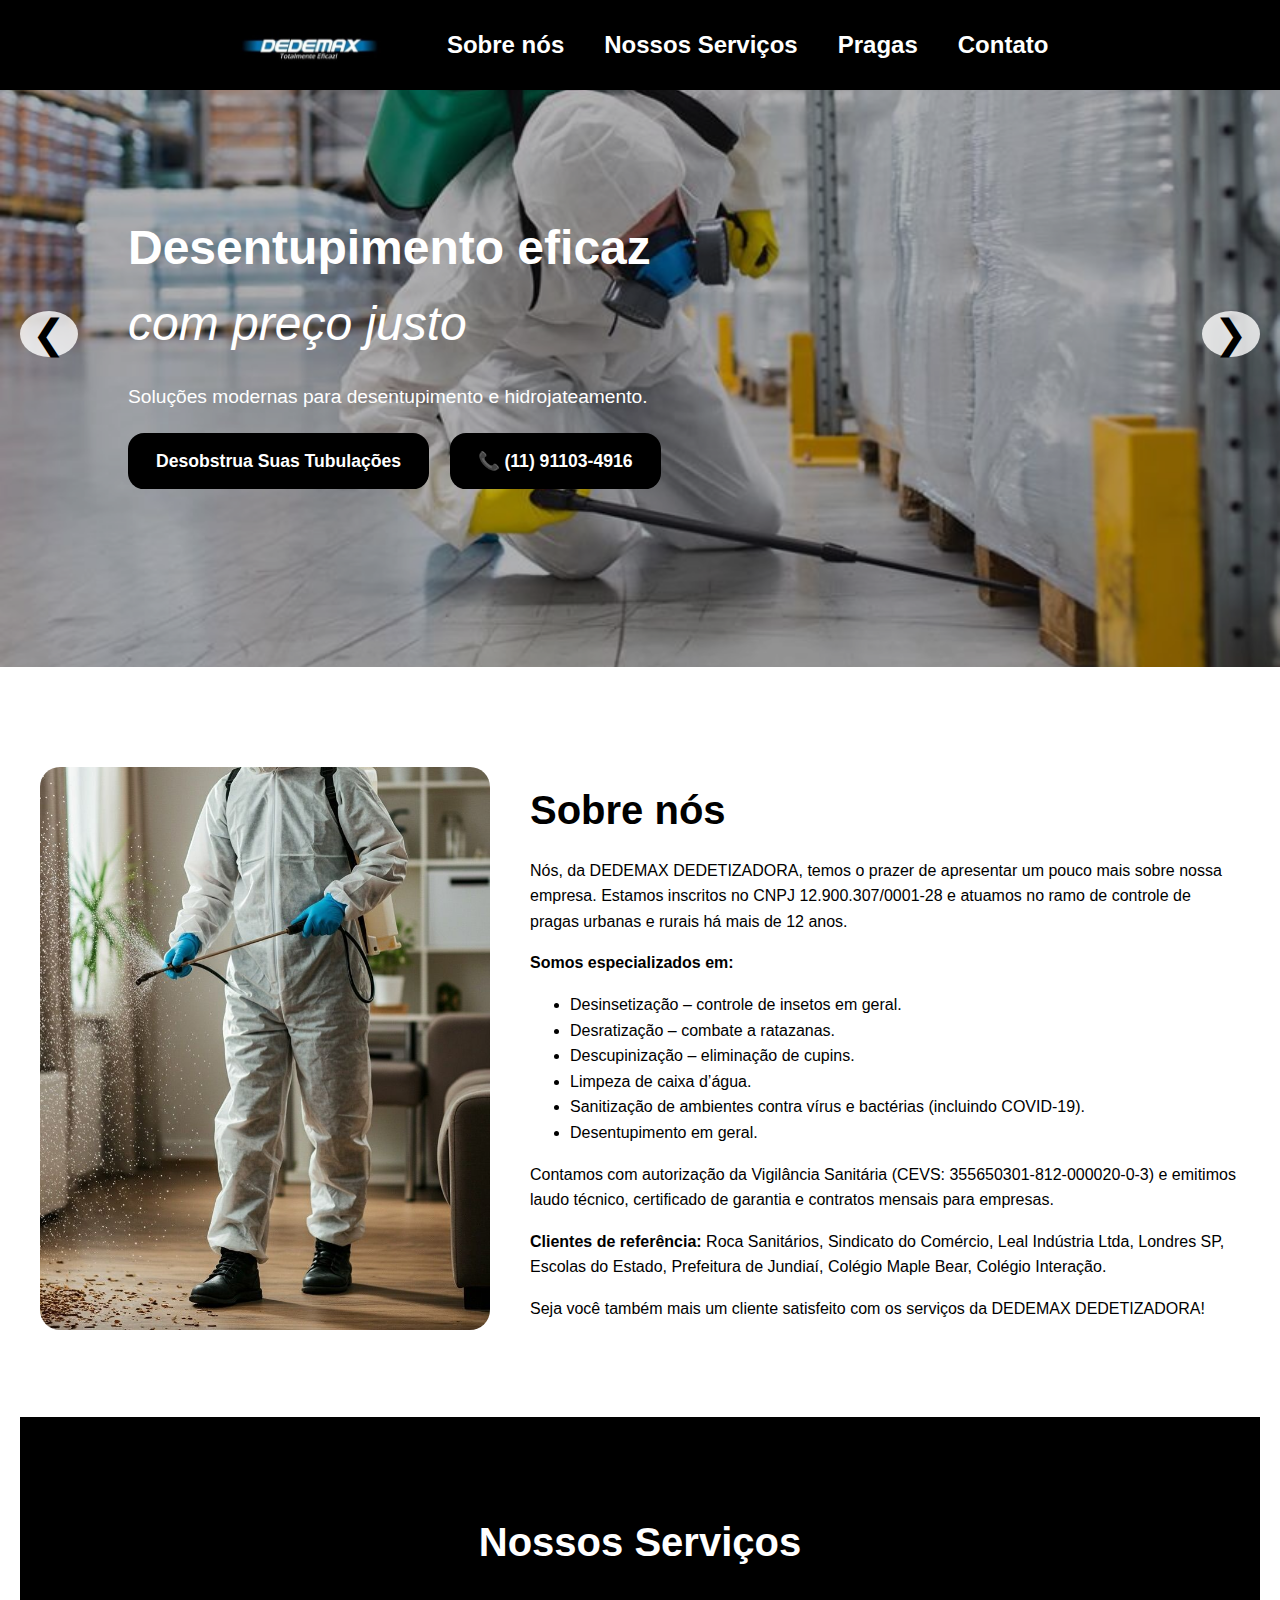
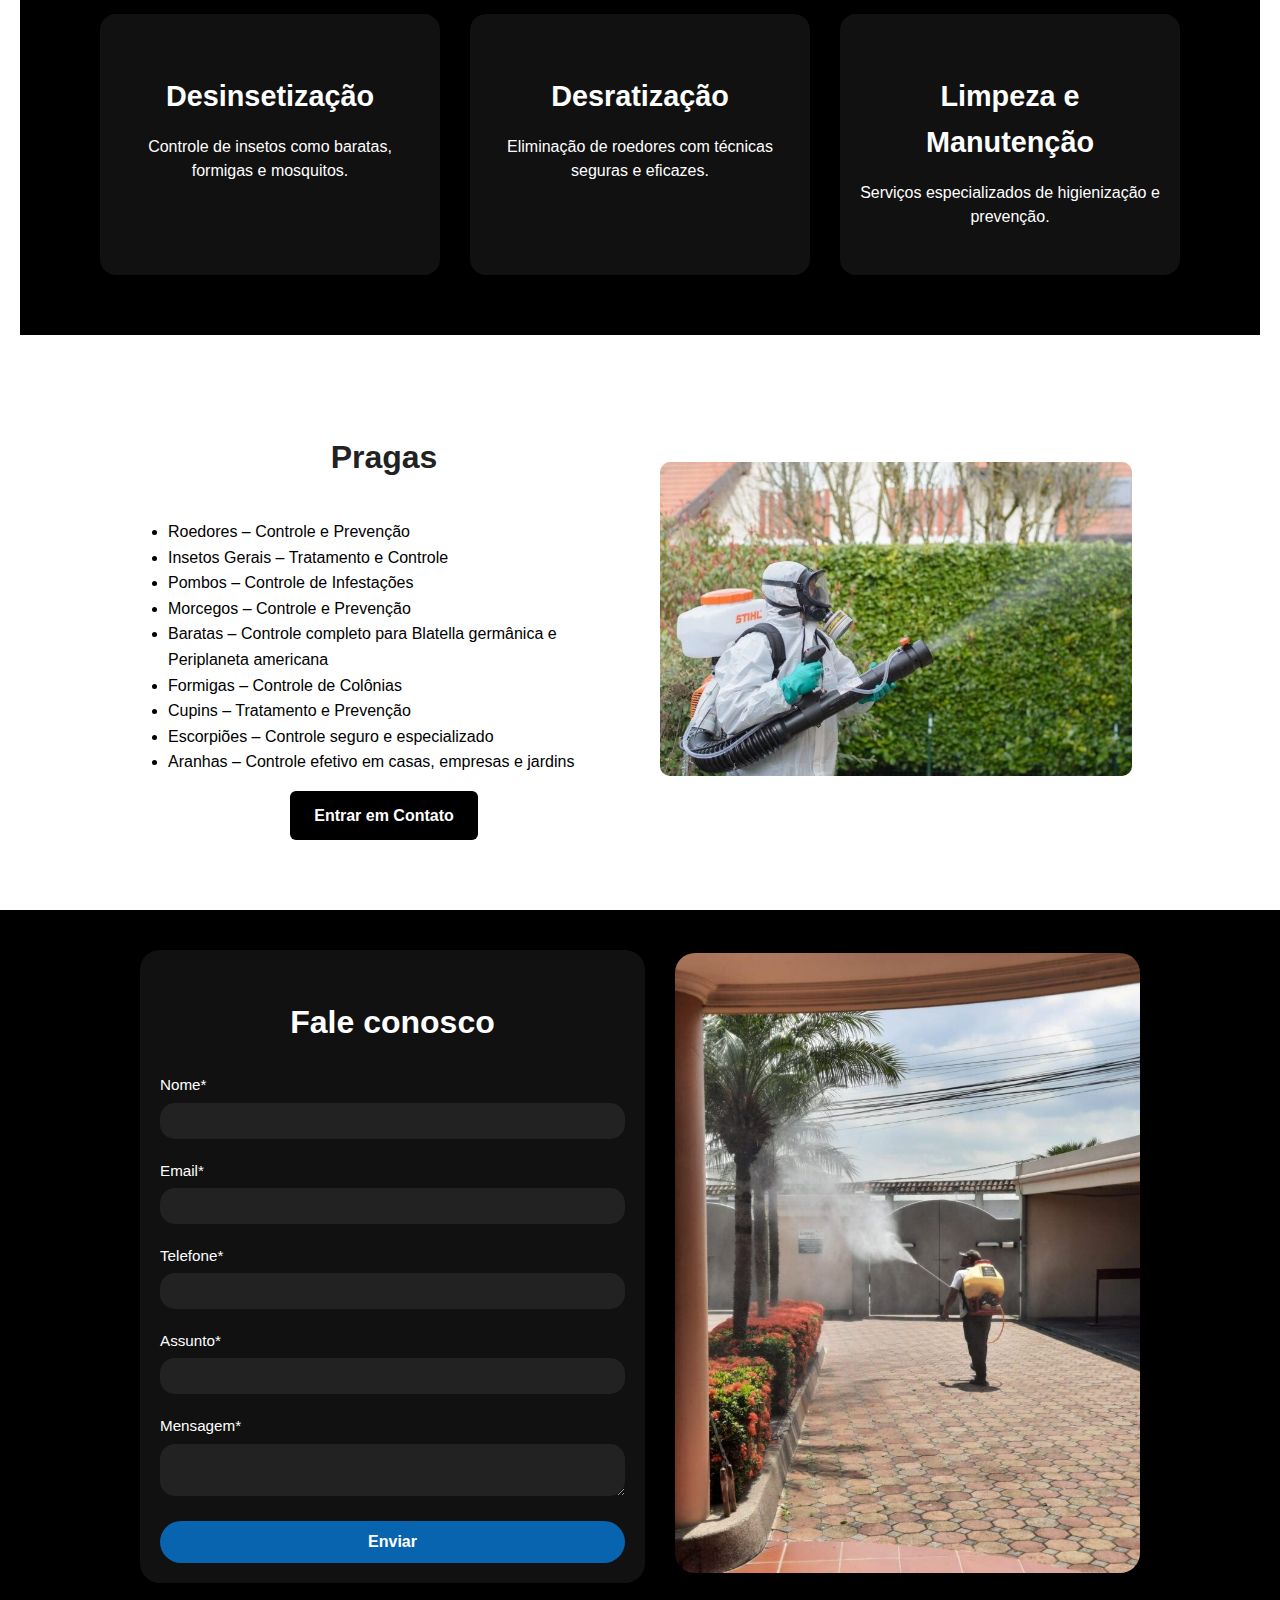
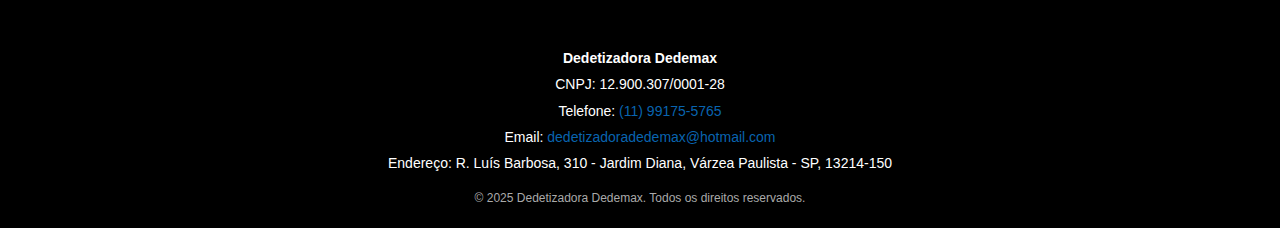
<file: site/index.html>
<!DOCTYPE html>
<html lang="pt-BR">
<head>
  <meta charset="UTF-8">
  <meta name="viewport" content="width=device-width, initial-scale=1.0">
  <title>DEDEMAX</title>
  <link rel="stylesheet" href="styles.css">
 <script type="text/javascript" src="https://cdn.emailjs.com/dist/email.min.js"></script>
<script type="text/javascript">
   (function(){
      emailjs.init("61dWQgs98TalfY_sX"); 
   })();
</script>


</head>
<body>
  <header>
    <div class="topbar">
      <img src="../img/dedemax.jpg" alt="Logo Dedemax" class="logo">
      <nav>
        <ul>
          <li><a href="#sobre-nos">Sobre nós</a></li>
          <li><a href="#nossos-servicos">Nossos Serviços</a></li>
          <li><a href="#pragas">Pragas</a></li>
          <li><a href="#contato">Contato</a></li>
        </ul>
      </nav>
    </div>
  </header>

  <!-- Carrossel -->
  <div class="carrossel">
    <div class="slide ativo">
      <img src="../img/carrossel1.jpg" alt="Desentupimento">
      <div class="carrossel-texto">
        <h1>Desentupimento eficaz <em>com preço justo</em></h1>
        <p>Soluções modernas para desentupimento e hidrojateamento.</p>
        <div class="carrossel-botoes">
          <a href="#contato" class="btn">Desobstrua Suas Tubulações</a>
          <a href="https://wa.me/5511911034916" target="_blank" rel="noopener" class="btn">
  <span>&#128222;</span> (11) 91103-4916
</a>

        </div>
      </div>
    </div>
    <div class="slide">
      <img src="../img/carrossel2.jpg" alt="Dedetização">
      <div class="carrossel-texto">
        <h1>Dedetização profissional <em>para sua empresa</em></h1>
        <p>Controle de pragas com garantia e segurança.</p>
        <div class="carrossel-botoes">
          <a href="#contato" class="btn">Solicite um Orçamento</a>
        </div>
      </div>
    </div>
    <!-- Adicione mais slides conforme necessário -->
    <button class="carrossel-prev">&#10094;</button>
    <button class="carrossel-next">&#10095;</button>
  </div>

  <!-- Sobre nós -->
  <section id="sobre-nos">
    <div class="sobre-nos-container">
      <div class="sobre-nos-img">
        <img src="../img/dedetização.jpg" alt="Equipe Dedemax">
      </div>
      <div class="sobre-nos-texto">
        <h2>Sobre nós</h2>
        <p>Nós, da DEDEMAX DEDETIZADORA, temos o prazer de apresentar um pouco mais sobre nossa empresa. Estamos inscritos no CNPJ 12.900.307/0001-28 e atuamos no ramo de controle de pragas urbanas e rurais há mais de 12 anos.</p>
        <p><strong>Somos especializados em:</strong></p>
        <ul>
          <li>Desinsetização – controle de insetos em geral.</li>
          <li>Desratização – combate a ratazanas.</li>
          <li>Descupinização – eliminação de cupins.</li>
          <li>Limpeza de caixa d’água.</li>
          <li>Sanitização de ambientes contra vírus e bactérias (incluindo COVID-19).</li>
          <li>Desentupimento em geral.</li>
        </ul>
        <p>Contamos com autorização da Vigilância Sanitária (CEVS: 355650301-812-000020-0-3) e emitimos laudo técnico, certificado de garantia e contratos mensais para empresas.</p>
        <p><strong>Clientes de referência:</strong> Roca Sanitários, Sindicato do Comércio, Leal Indústria Ltda, Londres SP, Escolas do Estado, Prefeitura de Jundiaí, Colégio Maple Bear, Colégio Interação.</p>
        <p>Seja você também mais um cliente satisfeito com os serviços da DEDEMAX DEDETIZADORA!</p>
      </div>
    </div>
  </section>

  <section id="nossos-servicos">
    <h2>Nossos Serviços</h2>
    <div class="servicos">
      <div class="servico">
        <h3>Desinsetização</h3>
        <p>Controle de insetos como baratas, formigas e mosquitos.</p>
      </div>
      <div class="servico">
        <h3>Desratização</h3>
        <p>Eliminação de roedores com técnicas seguras e eficazes.</p>
      </div>
      <div class="servico">
        <h3>Limpeza e Manutenção</h3>
        <p>Serviços especializados de higienização e prevenção.</p>
      </div>
    </div>
  </section>


<section id="pragas" class="secao-pragas">
  <div class="pragas-texto">
    <h2>Pragas</h2>
    <ul>
      <li>Roedores – Controle e Prevenção</li>
      <li>Insetos Gerais – Tratamento e Controle</li>
      <li>Pombos – Controle de Infestações</li>
      <li>Morcegos – Controle e Prevenção</li>
      <li>Baratas – Controle completo para Blatella germânica e Periplaneta americana</li>
      <li>Formigas – Controle de Colônias</li>
      <li>Cupins – Tratamento e Prevenção</li>
      <li>Escorpiões – Controle seguro e especializado</li>
      <li>Aranhas – Controle efetivo em casas, empresas e jardins</li>
    </ul>
    <a href="https://wa.me/5511911034916" target="_blank" rel="noopener" class="btn-contato">
  Entrar em Contato
</a>

  </div>
  <div class="pragas-imagem">
      <img src="../img/pragas.jpg" alt="controle pragas">
  </div>
</section>


<section id="contato">
  <div class="contato-container">
    <div class="contato-form">
      <h2>Fale conosco</h2>
      <form id="form-contato">
        <label for="nome">Nome*</label>
        <input type="text" id="nome" name="nome" required>

        <label for="email">Email*</label>
        <input type="email" id="email" name="email" required>

        <label for="telefone">Telefone*</label>
        <input type="tel" id="telefone" name="telefone" required>

        <label for="assunto">Assunto*</label>
        <input type="text" id="assunto" name="assunto" required>

        <label for="mensagem">Mensagem*</label>
        <textarea id="mensagem" name="mensagem" required></textarea>

        <button type="submit">Enviar</button>
      </form>
      <div id="status"></div>
    </div>
    <div class="contato-imagem">
      <img src="../img/faleconosco.jpg" alt="Contato Dedemax">
    </div>
  </div>
</section>


  <footer id="footer">
  <div class="footer-container">
   
    <div class="footer-info">
      <p><strong>Dedetizadora Dedemax</strong></p>
      <p>CNPJ: 12.900.307/0001-28</p>
      <p>Telefone: <a href="tel:+5511911034916">(11) 99175-5765</a></p>
      <p>Email: <a href="mailto:contato@dedemax.com.br">dedetizadoradedemax@hotmail.com</a></p>
      <p>Endereço: R. Luís Barbosa, 310 - Jardim Diana, Várzea Paulista - SP, 13214-150</p>
    </div>
  </div>
  <div class="footer-copy">
    &copy; 2025 Dedetizadora Dedemax. Todos os direitos reservados.
  </div>
</footer>


  <script>
    // Script para enviar formulário via EmailJS
    const form = document.getElementById('form-contato');
    const status = document.getElementById('status');

    form.addEventListener('submit', function(e) {
      e.preventDefault();

      emailjs.sendForm('service_dedemax', 'template_q5bkv17', this)
        .then(() => {
          status.innerHTML = "Mensagem enviada com sucesso!";
          form.reset();
        }, (err) => {
          status.innerHTML = "Erro ao enviar a mensagem: " + JSON.stringify(err);
        });
    });
  </script>

  <script src="scripts.js"></script>
</body>
</html>
</file>
<file: site/styles.css>
body {
  font-family: Arial, sans-serif;
  line-height: 1.6;
  margin: 0;
  padding: 0;
}

header {
  background-color: #000;
  color: white;
  padding: 0;
}

.topbar {
  display: flex;
  align-items: center;
  justify-content: center;
  padding: 10px 0;      /* Menos espaço vertical */
  min-height: 70px;     /* Altura menor */


  /* Novas propriedades para fixar */
  position: fixed;
  top: 0;
  left: 0;
  width: 100%;
  background-color: #000; /* Mantém o fundo preto */
  z-index: 1000; /* Garante que fique acima do restante */
}

.logo-area {
  display: flex;
  align-items: center;
  background: #fff;
  padding: 10px 25px 10px 10px;
  border-radius: 2px;
  /* Remova o margin-right */
}

.logo {
  height: 60px;
  margin-right: 18px;
}

.nome-empresa {
  color: #3e566a;
  font-size: 2.3rem;
  font-weight: bold;
  line-height: 1.1;
  letter-spacing: 1px;
}

.sub-nome {
  font-size: 1rem;
  font-weight: normal;
  letter-spacing: 2px;
  color: #3e566a;
}

nav {
  display: flex;
  align-items: center;
  /* Remova flex: 1 */
}

nav ul {
  display: flex;
  align-items: center;
  margin: 0;
  padding: 0;
  list-style: none;
}

nav ul li {
  margin-left: 40px;
}

nav ul li a {
  color: #fff;
  text-decoration: none;
  font-weight: bold;
  font-size: 1.5rem;
}

section {
  padding: 20px;
  margin: 20px;
}

section#como-se-tornar ol {
  list-style: decimal;
  margin-left: 20px;
}

form {
  display: flex;
  flex-direction: column;
  max-width: 600px;
  margin: 0 auto;
}

form label {
  margin-top: 10px;
}

form input, form textarea {
  padding: 10px;
  margin-top: 5px;
  margin-bottom: 10px;
  border: 1px solid #ccc;
  border-radius: 4px;
}

form button {
  padding: 10px;
  background-color: #333;
  color: white;
  border: none;
  border-radius: 4px;
  cursor: pointer;
}

form button:hover {
  background-color: #555;
}

footer {
  background-color: #333;
  color: white;
  text-align: center;
  padding: 10px 0;
  /* Remova ou comente as linhas abaixo */
  /* position: fixed;
  width: 100%;
  bottom: 0;
  left: 0;
  z-index: 100; */
}
.sobre-nos-container {
  display: flex;
  align-items: center;
  gap: 40px;
  margin: 40px 0;
  flex-wrap: wrap;
}

.sobre-nos-img img {
  width: 100%;
  max-width: 450px;
  border-radius: 20px;
  object-fit: cover;
}

.sobre-nos-texto {
  flex: 1;
}

.sobre-nos-texto .subtitulo {
  font-size: 1rem;
  text-transform: uppercase;
  color: #555;
  letter-spacing: 1px;
}

.sobre-nos-texto h2 {
  font-size: 2.5rem;
  margin: 10px 0;
  font-weight: bold;
}

.sobre-nos-texto h2 .azul {
  color: #0964af;
}

.sobre-nos-texto p {
  font-size: 1rem;
  line-height: 1.6;
  margin-bottom: 15px;
}

.botoes-acao {
  margin-top: 20px;
}

.btn-acao {
  display: inline-block;
  padding: 14px 28px;
  background-color: #223344;
  color: #fff;
  border-radius: 12px;
  text-decoration: none;
  margin-right: 15px;
  font-weight: bold;
  transition: background 0.3s;
}

.btn-acao:hover {
  background-color: #0964af;
}

@media (max-width: 900px) {
  .sobre-nos-container {
    flex-direction: column;
    align-items: center;
  }
  .sobre-nos-img img {
    max-width: 100%;
  }
}


.carrossel {
  position: relative;
  width: 100%;
  height: 667px; /* Altura igual à imagem original */
  overflow: hidden;
  margin-bottom: 40px;
}

.slide {
  display: none;
  position: absolute;
  width: 100%;
  height: 100%;
  top: 0;
  left: 0;
}

.slide.ativo {
  display: block;
  position: relative;
}

.slide img {
  width: 100%;
  height: 100%;
  object-fit: cover; /* Mantém proporção e qualidade */
  filter: brightness(0.7);
}

.carrossel-texto {
  position: absolute;
  top: 50%;
  left: 10%;
  transform: translateY(-50%);
  color: #fff;
  max-width: 600px;
}

.carrossel-texto h1 {
  font-size: 3rem;
  font-weight: bold;
  margin-bottom: 10px;
}

.carrossel-texto em {
  font-style: italic;
  font-weight: 400;
}

.carrossel-texto p {
  font-size: 1.2rem;
  margin-bottom: 20px;
}

.carrossel-botoes .btn {
  display: inline-block;
  background: #000000;
  color: #fff;
  padding: 14px 28px;
  border-radius: 16px;
  font-weight: bold;
  text-decoration: none;
  margin-right: 16px;
  font-size: 1.1rem;
  transition: background 0.2s;
}

.carrossel-botoes .btn:hover {
  background: #223344;
}

.carrossel-prev, .carrossel-next {
  position: absolute;
  top: 50%;
  transform: translateY(-50%);
  background: rgba(255,255,255,0.8);
  border: none;
  font-size: 2.5rem;
  cursor: pointer;
  border-radius: 50%;
  padding: 0 12px;
  z-index: 10;
}

.carrossel-prev { left: 20px; }
.carrossel-next { right: 20px; }

@media (max-width: 900px) {
  .sobre-nos-container {
    flex-direction: column;
    align-items: center;
    gap: 20px;
  }
  .sobre-nos-img img {
    width: 100%;
    border-radius: 30px;
  }
}



.pragas-section {
  padding: 60px 20px;
  background-color: #f4f4f4;
}

.pragas-container {
  display: flex;
  align-items: center;
  justify-content: center;
  gap: 40px;
  max-width: 1100px;
  margin: 0 auto;
  flex-wrap: wrap;
}

/* Lado esquerdo: lista de pragas */
.pragas-info {
  flex: 1;
  min-width: 280px;
}

.pragas-info h2 {
  font-size: 2.5rem;
  margin-bottom: 25px;
  color: #0964af;
}

.lista-pragas {
  list-style-type: disc;
  padding-left: 20px;
}

.lista-pragas li {
  margin-bottom: 12px;
  font-size: 1.1rem;
}

.lista-pragas li a {
  text-decoration: none;
  color: #000000;
  transition: color 0.3s;
}

.lista-pragas li a:hover {
  color: #0964af;
}

/* Lado direito: imagem */
.pragas-imagem {
  flex: 1;
  min-width: 280px;
}

.pragas-imagem img {
  width: 100%;
  border-radius: 16px;
  object-fit: cover;
}

/* Responsivo: imagem abaixo da lista */
@media (max-width: 900px) {
  .pragas-container {
    flex-direction: column;
    text-align: center;
  }
  .pragas-imagem img {
    max-width: 80%;
  }
}





      












/* Estrutura geral */
.secao-pragas {
  display: flex;
  align-items: center;
  gap: 40px;
  padding: 50px 10%;
}

/* Texto */
.pragas-texto {
  flex: 1;
  text-align: center;
}

.pragas-texto ul {
  list-style-type: disc;
  padding-left: 20px;
  display: inline-block;
  text-align: left;
}

/* Imagem */
.pragas-imagem {
  flex: 1;
}

.pragas-imagem img {
  width: 100%;
  border-radius: 10px;
}

/* Botão */
.btn-pragas {
  display: inline-block;
  margin-top: 20px;
  background: #007bff;
  color: white;
  padding: 10px 20px;
  text-decoration: none;
  border-radius: 5px;
}

.btn-pragas:hover {
  background: #0056b3;
}
.secao-pragas h2 {
  font-size: 2rem; /* tamanho grande */
  font-weight: bold; /* negrito */
  margin-bottom: 20px; /* espaço abaixo */
  text-align: center; /* centralizado */
  color: #222; /* cor do texto */
}
.btn-contato {
  display: inline-block;
  background-color: #000; /* preto */
  color: #fff; /* texto branco */
  padding: 12px 24px;
  text-decoration: none; /* tira o sublinhado */
  border-radius: 6px;
  font-size: 1rem;
  font-weight: bold;
  transition: background-color 0.3s ease;
}

.btn-contato:hover {
  background-color: #333; /* preto mais claro no hover */
}
















/* Contato */
.contato-section {
  padding: 40px 10%;
  background-color: #111; /* Preto suave */
  color: #fff;
}

.contato-container {
  display: flex;
  align-items: center;
  gap: 40px;
  max-width: 1100px;
  margin: 0 auto;
  flex-wrap: wrap;
}

.contato-img img {
  width: 100%;
  max-width: 450px;
  border-radius: 20px;
  object-fit: cover;
}

.contato-form {
  flex: 1;
  min-width: 280px;
}

.contato-form h2 {
  font-size: 2rem;
  margin-bottom: 20px;
  color: #fff;
}

.contato-form form {
  display: flex;
  flex-direction: column;
}

.contato-form label {
  margin-top: 10px;
  font-size: 0.95rem;
}

.contato-form input,
.contato-form textarea {
  padding: 10px;
  margin-top: 5px;
  border-radius: 8px;
  border: none;
  font-size: 1rem;
}

.contato-form button {
  padding: 12px;
  margin-top: 15px;
  background-color: #0964af;
  color: #fff;
  border: none;
  border-radius: 12px;
  cursor: pointer;
  font-weight: bold;
  font-size: 1rem;
  transition: background-color 0.3s ease;
}

.contato-form button:hover {
  background-color: #004080;
}

/* Rodapé */
#footer {
  background-color: #000;
  color: #fff;
  padding: 20px 10%;
  font-size: 14px;
  margin-top: 0; /* colado no contato */
}

.footer-container {
  display: flex;
  align-items: flex-start;
  justify-content: space-between;
  flex-wrap: wrap;
  gap: 20px;
  max-width: 1100px;
  margin: 0 auto;
}

.footer-logo img {
  width: 100px;
  border-radius: 10px;
}

.footer-info {
  flex: 1;
  min-width: 200px;
}

.footer-info p {
  margin: 4px 0;
}

.footer-info a {
  color: #0964af;
  text-decoration: none;
}

.footer-info a:hover {
  text-decoration: underline;
}

.footer-copy {
  text-align: center;
  margin-top: 15px;
  font-size: 12px;
  color: #aaa;
}

/* Responsivo */
@media (max-width: 900px) {
  .contato-container {
    flex-direction: column;
    text-align: center;
  }

  .contato-img img {
    max-width: 80%;
    margin: 0 auto;
  }

  .footer-container {
    flex-direction: column;
    align-items: center;
    text-align: center;
  }

  .footer-logo img {
    margin-bottom: 10px;
  }
}






















/* Seção Nossos Serviços */
section#nossos-servicos {
  background-color: #000; /* Fundo preto */
  padding: 60px 20px;
  text-align: center;
}

section#nossos-servicos h2 {
  font-size: 2.5rem;
  color: #ffffff; /* Azul para o título */
  margin-bottom: 40px;
}

/* Container dos cards */
.servicos {
  display: flex;
  justify-content: center;
  gap: 30px;
  flex-wrap: wrap; /* Responsivo */
}

/* Card individual */
.servico {
  background-color: #111; /* Preto mais suave para os cards */
  border-radius: 16px;
  box-shadow: 0 8px 20px rgba(0,0,0,0.5);
  padding: 30px 20px;
  max-width: 300px;
  transition: transform 0.3s, box-shadow 0.3s;
  cursor: pointer;
}

/* Efeito hover */
.servico:hover {
  transform: translateY(-10px);
  box-shadow: 0 12px 30px rgba(0,0,0,0.7);
}

/* Título do card */
.servico h3 {
  color: #ffffff; /* Azul do site */
  font-size: 1.8rem;
  margin-bottom: 15px;
}

/* Texto do card */
.servico p {
  color: #fff; /* Texto branco */
  font-size: 1rem;
  line-height: 1.5;
}

/* Ícones opcionais no card */
.servico i {
  font-size: 3rem;
  color: #ffffff;
  margin-bottom: 15px;
  display: block;
}

/* Responsivo */
@media (max-width: 768px) {
  .servicos {
    flex-direction: column;
    align-items: center;
  }

  .servico {
    width: 80%;
    max-width: 400px;
    margin-bottom: 30px;
  }
}
/* Card individual com efeito de luz */
.servico {
  background-color: #111; /* Preto suave */
  border-radius: 16px;
  box-shadow: 0 8px 20px rgba(0,0,0,0.5);
  padding: 30px 20px;
  max-width: 300px;
  transition: transform 0.3s, box-shadow 0.4s;
  cursor: pointer;
  position: relative;
  z-index: 0;
  overflow: hidden;
}

/* Glow azul atrás do card no hover */
.servico::before {
  content: "";
  position: absolute;
  top: -50%;
  left: -50%;
  width: 200%;
  height: 200%;
  background: radial-gradient(circle, rgba(9,100,175,0.4) 0%, rgba(0,0,0,0) 60%);
  opacity: 0;
  transition: opacity 0.4s, transform 0.4s;
  z-index: -1;
  transform: scale(0.8);
  border-radius: 16px;
}

.servico:hover::before {
  opacity: 1;
  transform: scale(1); /* Expande o glow */
}

.servico:hover {
  transform: translateY(-10px);
  box-shadow: 0 12px 30px rgba(0,0,0,0.7), 0 0 20px rgba(9,100,175,0.6);
}






















/* =========================
   Contato + Rodapé unidos
========================= */
#contato {
  padding: 40px 10%;
  background-color: #000;
  color: #fff;
  margin: 0; /* Remove qualquer espaço extra */
  border-bottom: none; /* Remove bordas se houver */
}

.contato-container {
  display: flex;
  align-items: center;
  gap: 30px;
  max-width: 1000px;
  margin: 0 auto;
  flex-wrap: wrap;
  justify-content: center;
}

.contato-imagem {
  flex: 1;
  min-width: 250px;
}

.contato-imagem img {
  width: 100%;
  border-radius: 20px;
  object-fit: cover;
  box-shadow: 0 8px 20px rgba(0,0,0,0.5);
}

.contato-form {
  flex: 1;
  min-width: 250px;
  background-color: #111;
  padding: 20px;
  border-radius: 20px;
  box-shadow: 0 8px 25px rgba(0,0,0,0.7);
  margin: 0;
}

.contato-form h2 {
  font-size: 2rem;
  margin-bottom: 15px;
  text-align: center;
  color: #fff;
}

#form-contato input,
#form-contato textarea {
  padding: 10px 15px;
  border-radius: 15px;
  border: none;
  font-size: 14px;
  width: 100%;
  box-sizing: border-box;
  background-color: #222;
  color: #fff;
}

#form-contato button {
  padding: 12px;
  background-color: #0964af;
  color: #fff;
  font-weight: bold;
  border: none;
  border-radius: 25px;
  cursor: pointer;
  transition: all 0.3s ease;
}

#form-contato button:hover {
  background-color: #004080;
}

/* Rodapé agora "grudado" no contato */
#footer {
  background-color: #000;
  color: #fff;
  padding: 20px 10%;
  font-size: 14px;
  margin: 0; /* remove qualquer espaço */
  border-top: none; /* remove borda se houver */
}

.footer-container {
  display: flex;
  align-items: flex-start;
  justify-content: space-between;
  flex-wrap: wrap;
  gap: 20px;
  max-width: 1100px;
  margin: 0 auto;
}

.footer-copy {
  text-align: center;
  margin-top: 10px;
  font-size: 12px;
  color: #aaa;
}

/* Responsivo */
@media (max-width: 900px) {
  .contato-container, .footer-container {
    flex-direction: column;
    text-align: center;
  }

  .contato-imagem img, .footer-logo img {
    max-width: 80%;
    margin: 0 auto;
  }

  .contato-form {
    margin-top: 20px;
  }
}
</file>
